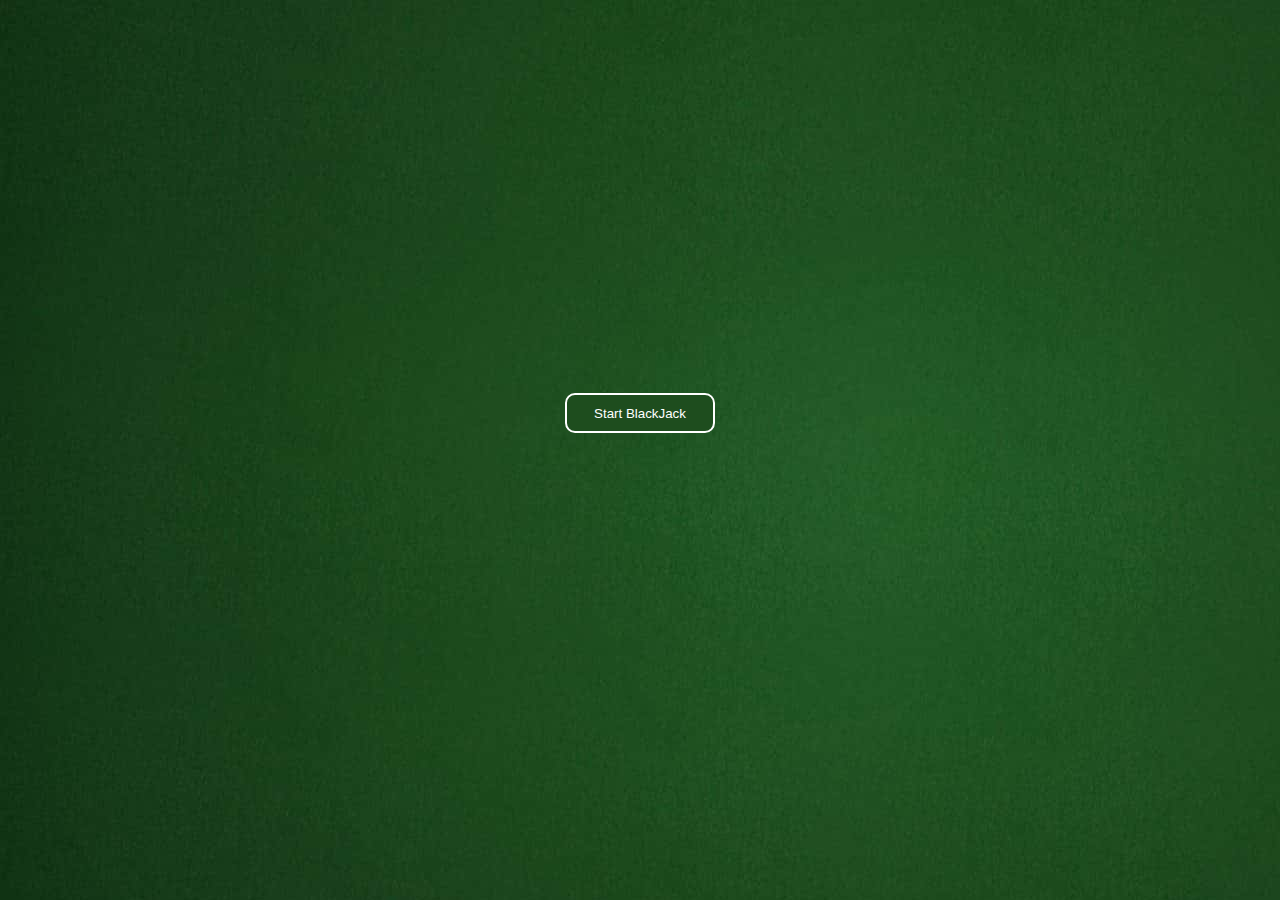
<file: BlackJack/index.html>
<!DOCTYPE html>
<html lang="en">
<head>
    <meta charset="UTF-8">
    <meta http-equiv="X-UA-Compatible" content="IE=edge">
    <meta name="viewport" content="width=device-width, initial-scale=1.0">
    <title>BlackJack</title>
    <link rel="stylesheet" href="index.css">
</head>
<body>
    <div class="startContainer">
        <button class="start">Start BlackJack</button>
    </div>
    <div class="container" style="display: none;">
        <div class="dealer">
            <h1 class="dealerSum"></h1>
        </div>
        <div class="player">
            <!--<div class="card test"></div>-->
            <h1 class="playerSum"></h1>
        </div>
        <div class="buttonContainer">
            <div class="money"><h1 class="moneyText">1000</h1></div>
            <div class="deal"><button>DEAL</button></div>
            <div class="hit"><button>HIT</button></div>
            <div class="stand"><button>STAND</button></div>
          </div>
          <div class="inputContainer">
              <div class="chip white">1</div>
              <div class="chip red">5</div>
              <div class="chip blue">10</div>
              <div class="chip green">25</div>
              <div class="chip orange">50</div>
              <div class="chip black">100</div>
              <div class="reset"><button class="resetButton">RESET</button></div>
          </div>
          <div class="circle"><h1 class="circleText">0</h1></div>
        <script src="app.js"></script>
    </div>
</body>
</html>
</file>
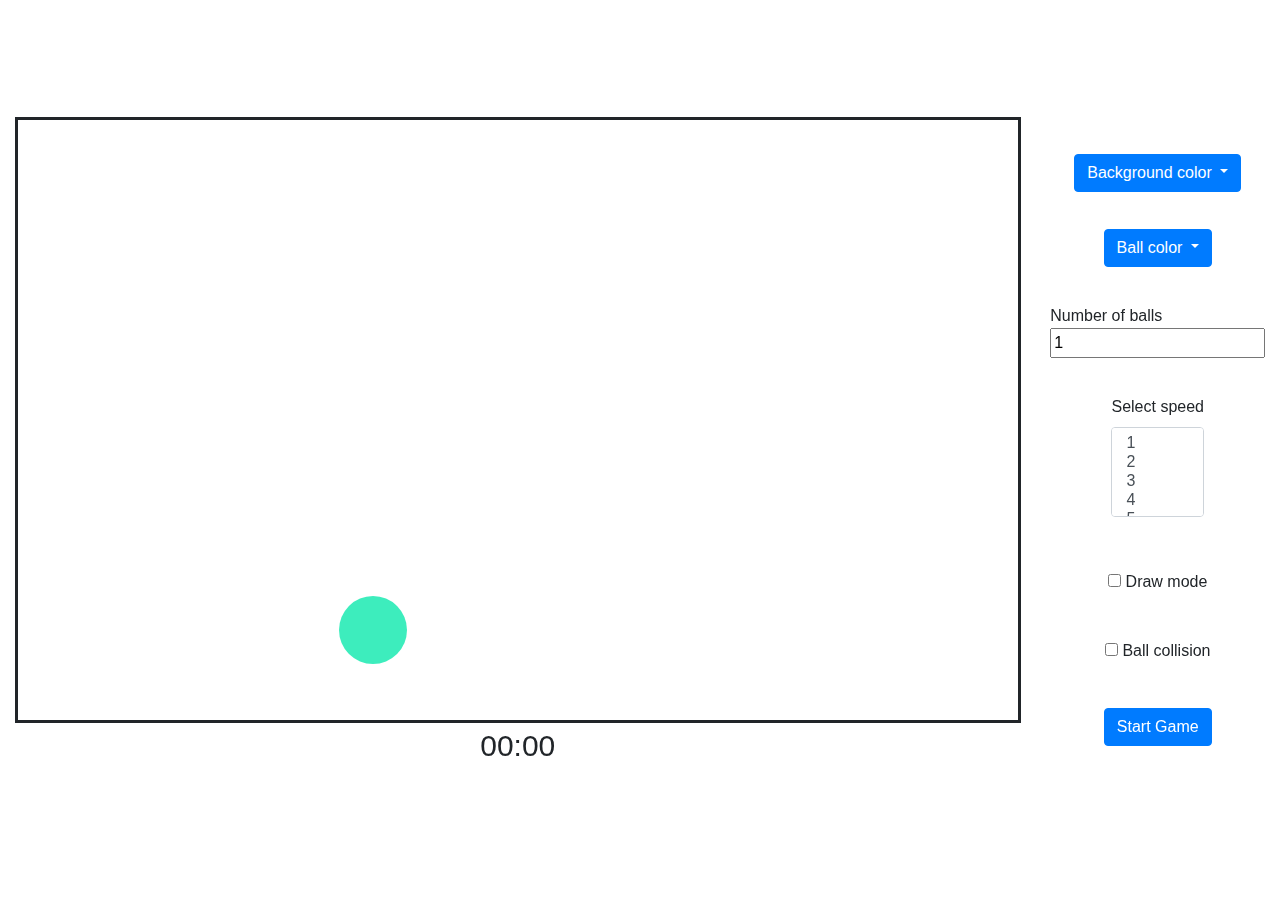
<file: Bouncing_balls/index.html>
<!DOCTYPE html>
<html lang="en">
<head>
    <meta charset="UTF-8">
    <meta http-equiv="X-UA-Compatible" content="IE=edge">
    <meta name="viewport" content="width=device-width, initial-scale=1.0">
    <title>Document</title>
    <link rel="stylesheet" href="style.css">
    <link rel="stylesheet" href="https://cdn.jsdelivr.net/npm/bootstrap@4.3.1/dist/css/bootstrap.min.css" integrity="sha384-ggOyR0iXCbMQv3Xipma34MD+dH/1fQ784/j6cY/iJTQUOhcWr7x9JvoRxT2MZw1T" crossorigin="anonymous">
</head>
<body>
    <div class="canvasContainer">
    <canvas id="canvas"></canvas>
    <p class="timer">00:00</p>
</div>
    <div class="panel panel-default">
       
            
            <div class="dropdown">
                <button class="btn btn-primary dropdown-toggle" type="button" data-toggle="dropdown">Background color
                <span class="caret"></span></button>
                <ul class="dropdown-menu backgroundColors">
                  <button class="dropdown-item" type="button">orange</button>
                  <button class="dropdown-item" type="button">red</button>
                  <button class="dropdown-item" type="button">yellow</button>
                  <button class="dropdown-item" type="button">blue</button>
                  <button class="dropdown-item" type="button">green</button>
                  <button class="dropdown-item" type="button">black</button>
                  <button class="dropdown-item" type="button">white</button>
                </ul>
              </div>
              <div class="dropdown">
                <button class="btn btn-primary dropdown-toggle" type="button" data-toggle="dropdown">Ball color
                <span class="caret"></span></button>
                <ul class="dropdown-menu ballColor">
                  <button class="dropdown-item" type="button">random</button>
                  <button class="dropdown-item" type="button">red</button>
                  <button class="dropdown-item" type="button">yellow</button>
                  <button class="dropdown-item" type="button">blue</button>
                  <button class="dropdown-item" type="button">green</button>
                  <button class="dropdown-item" type="button">black</button>
                  <button class="dropdown-item" type="button">white</button>
                  <button class="dropdown-item" type="button">orange</button>
                  <button class="dropdown-item" type="button">pink</button>
                </ul>
              </div>

              <div>         
                <p style="margin-bottom: 0;">Number of balls</p>              
                <input type="number" id="numberOfBalls" min="0" data-bind="value:replyNumber" value="1"/>
            </div>



          <div class="form-group">
            <label for="exampleFormControlSelect2">Select speed</label>
            <select multiple class="form-control" id="speedDropdown">
              <option>1</option>
              <option>2</option>
              <option>3</option>
              <option>4</option>
              <option>5</option>
            </select>
          </div>


          <div class="checkbox">
            <label>
              <input id="drawMode" type="checkbox" data-toggle="toggle">
              Draw mode
            </label>
          </div>

          <div class="checkbox">
            <label>
              <input id="ballsCollision" type="checkbox" data-toggle="toggle">
              Ball collision
            </label>
          </div>
      

          <button id="startGameButton" type="button" class="btn btn-primary">Start Game</button>

          

      </div>
      

     
        
       
    
    <script src="app.js"></script>
    <script src="https://code.jquery.com/jquery-3.2.1.slim.min.js" integrity="sha384-KJ3o2DKtIkvYIK3UENzmM7KCkRr/rE9/Qpg6aAZGJwFDMVNA/GpGFF93hXpG5KkN" crossorigin="anonymous"></script>
<script src="https://cdn.jsdelivr.net/npm/popper.js@1.12.9/dist/umd/popper.min.js" integrity="sha384-ApNbgh9B+Y1QKtv3Rn7W3mgPxhU9K/ScQsAP7hUibX39j7fakFPskvXusvfa0b4Q" crossorigin="anonymous"></script>
<script src="https://cdn.jsdelivr.net/npm/bootstrap@4.0.0/dist/js/bootstrap.min.js" integrity="sha384-JZR6Spejh4U02d8jOt6vLEHfe/JQGiRRSQQxSfFWpi1MquVdAyjUar5+76PVCmYl" crossorigin="anonymous"></script>
</body>
</html>
</file>
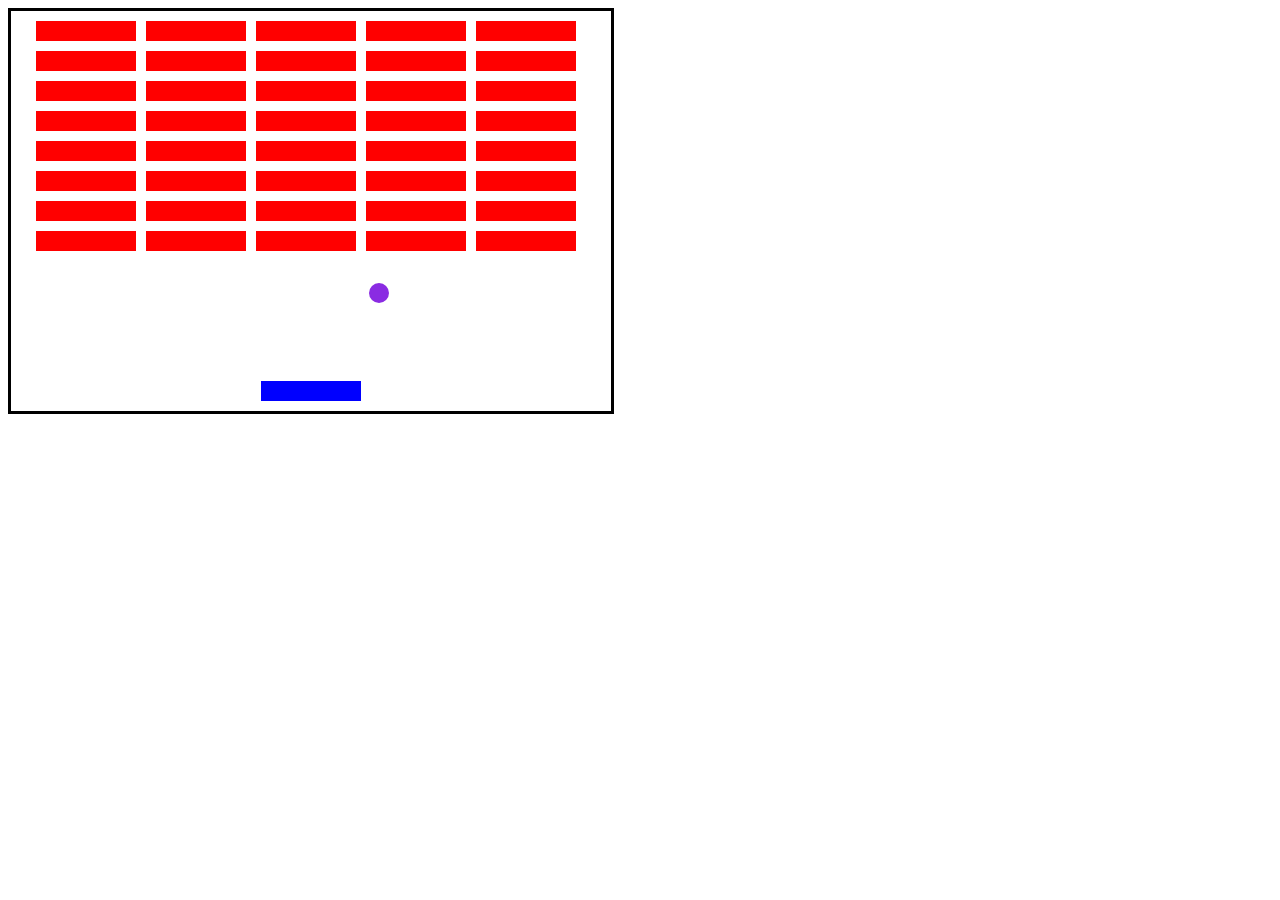
<file: break_out/index.html>
<!DOCTYPE html>
<html lang="en">
<head>
    <meta charset="UTF-8">
    <meta http-equiv="X-UA-Compatible" content="IE=edge">
    <meta name="viewport" content="width=device-width, initial-scale=1.0">
    <title>SpAcE iNvAdErS</title>
    <link rel="stylesheet" href="index.css">
</head>
<body>
    <div class="container">
        <div class="user"></div>
        <div class="ball"></div>
    </div>

    <script src="index.js"></script>
</body>
</html>
</file>
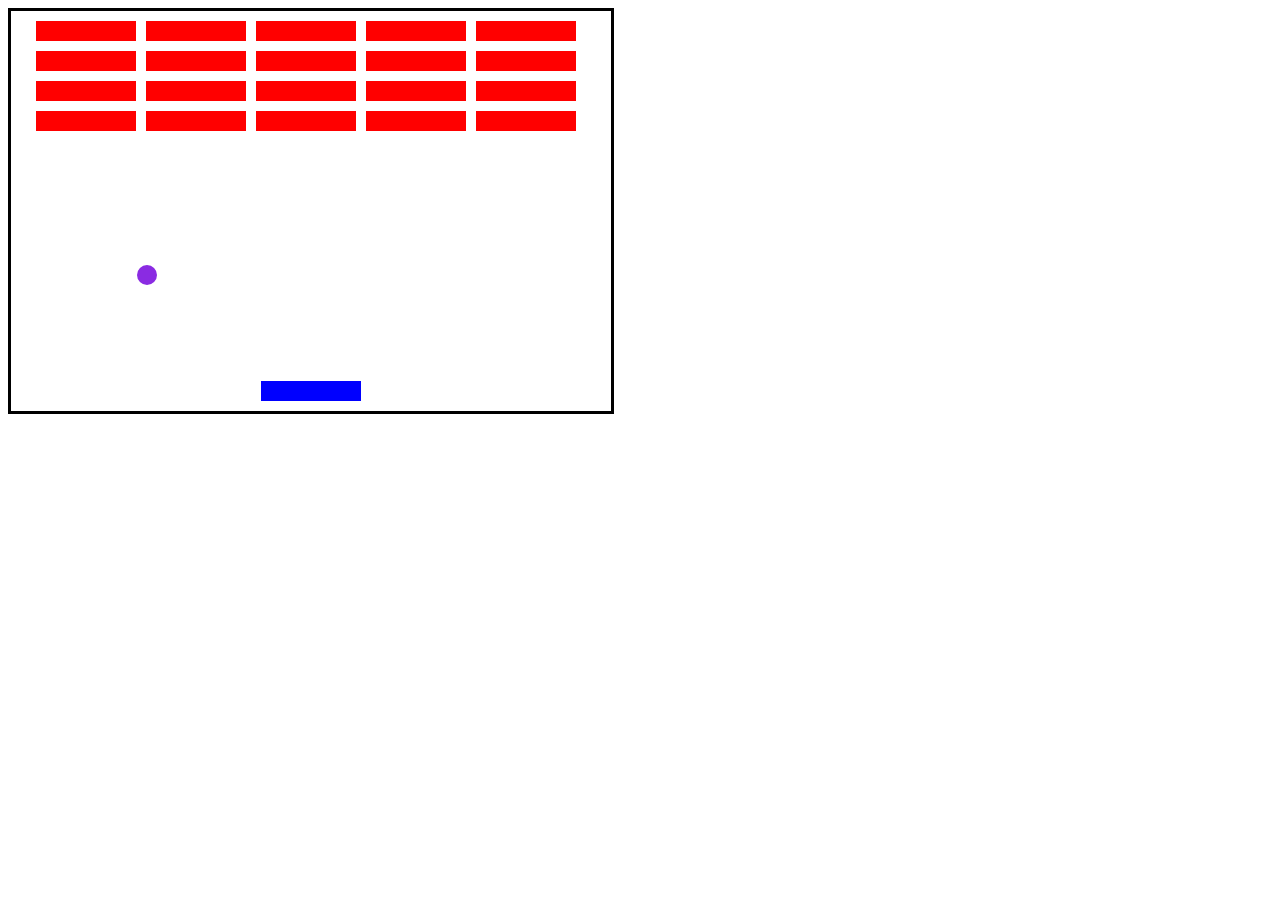
<file: break_out_v2/index.html>
<!DOCTYPE html>
<html lang="en">
<head>
    <meta charset="UTF-8">
    <meta http-equiv="X-UA-Compatible" content="IE=edge">
    <meta name="viewport" content="width=device-width, initial-scale=1.0">
    <title>Breakout</title>
    <link rel="stylesheet" href="index.css">
</head>
<body>
    <div class="container">
        <div class="user"></div>
    </div>

    <script src="index.js"></script>
</body>
</html>
</file>
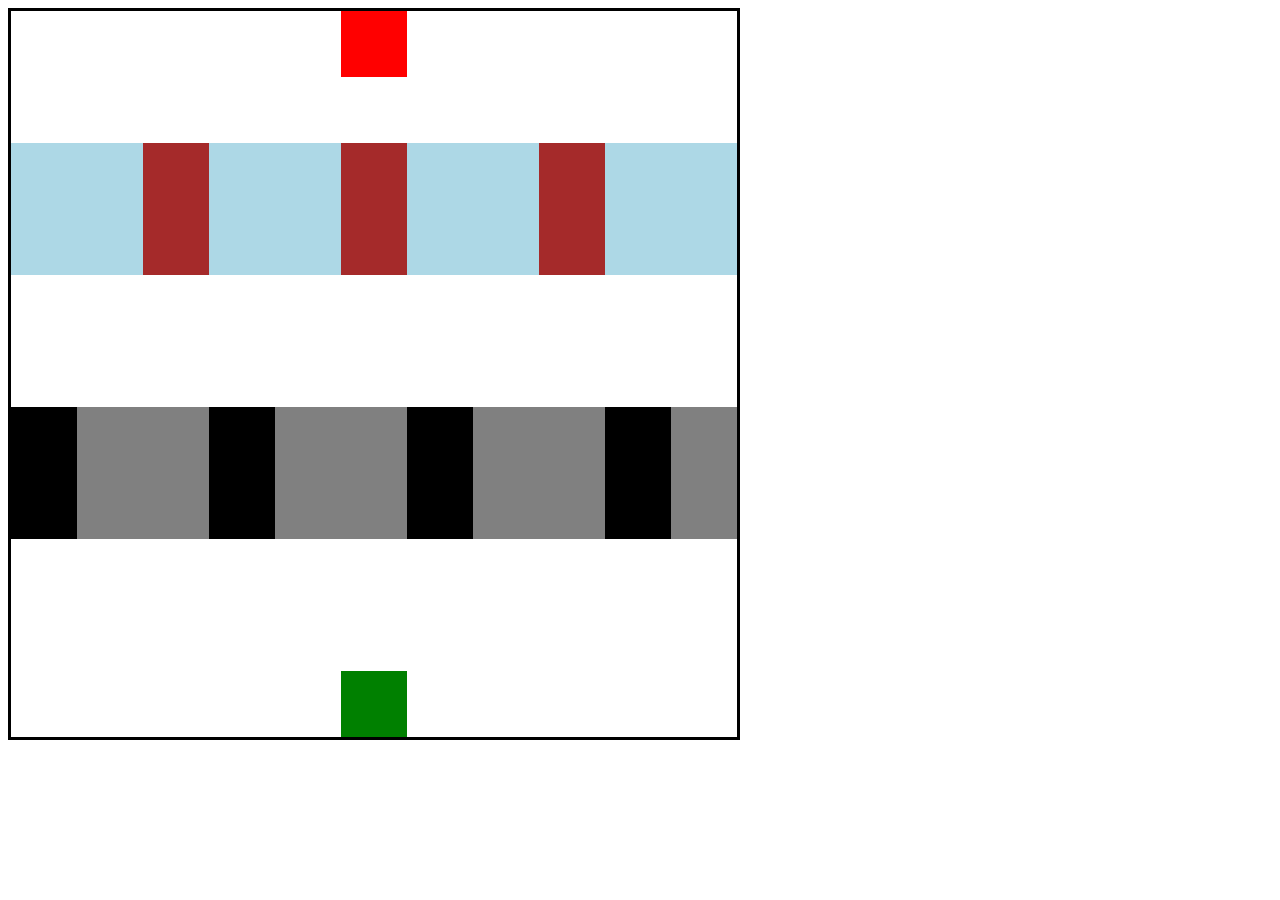
<file: Frogger/index.html>
<!DOCTYPE html>
<html lang="en">
<head>
    <meta charset="UTF-8">
    <meta http-equiv="X-UA-Compatible" content="IE=edge">
    <meta name="viewport" content="width=device-width, initial-scale=1.0">
    <title>Frogger</title>
    <link rel="stylesheet" href="style.css">
</head>
<body>
    <div class="container">
        
    </div>
    
    <script src="app.js"></script>
</body>
</html>
</file>
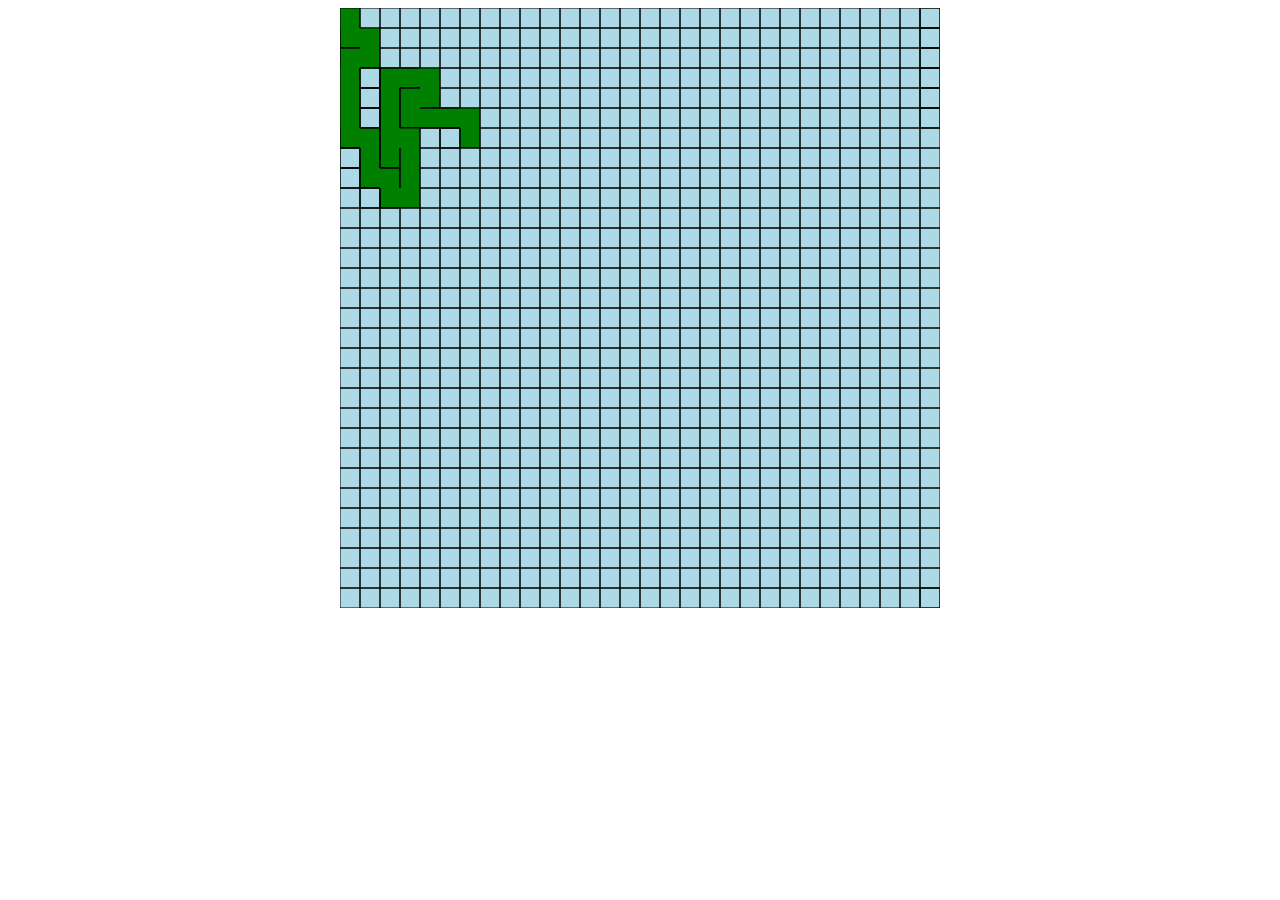
<file: Maze/Index.html>
<!DOCTYPE html>
<html lang="en">
<head>
    <meta charset="UTF-8">
    <meta http-equiv="X-UA-Compatible" content="IE=edge">
    <meta name="viewport" content="width=device-width, initial-scale=1.0">
    <title>Maze</title>
    <link rel="stylesheet" href="style.css">
</head>
<body>
    <canvas id="canvas"></canvas>
    <script src="app.js"></script>
</body>
</html>
</file>
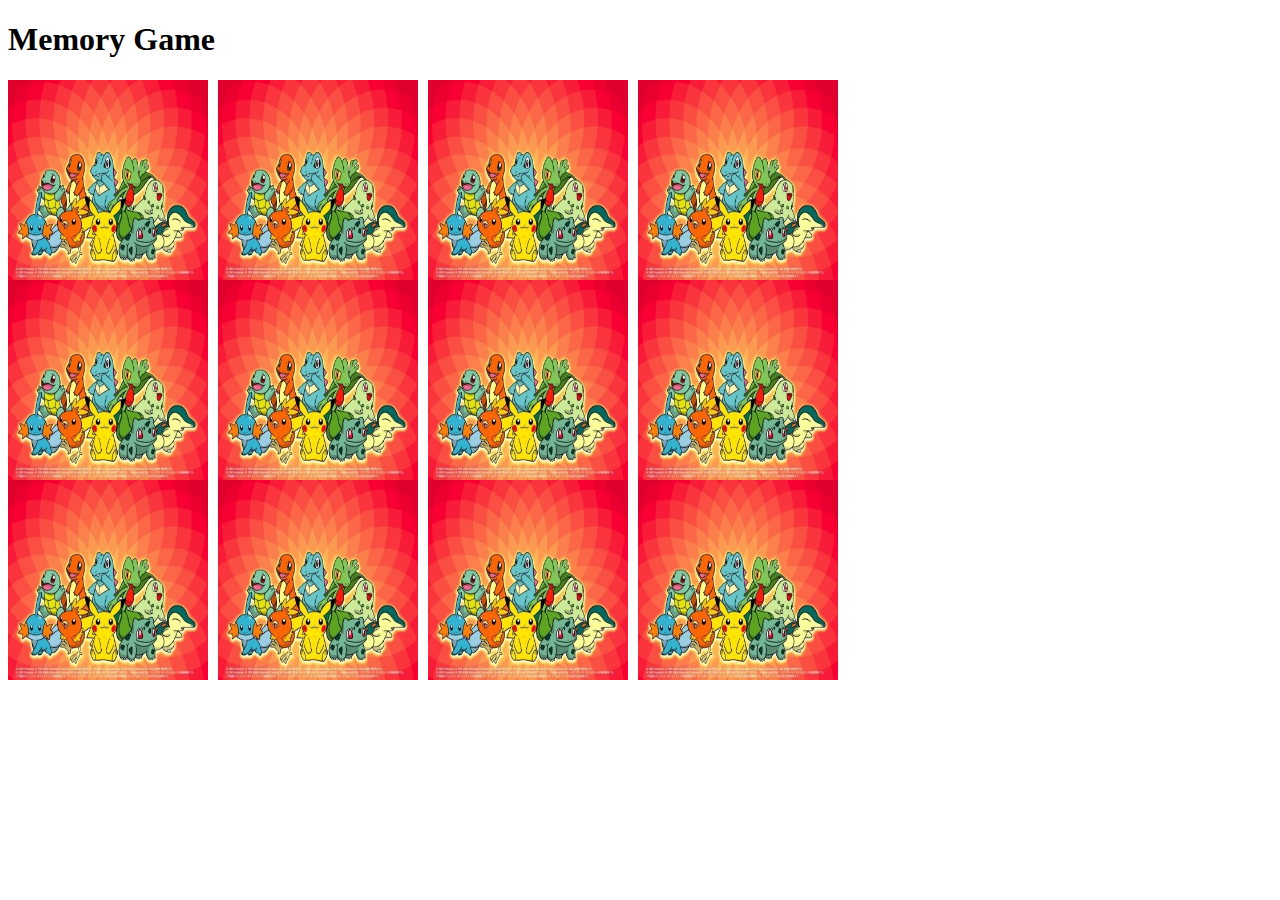
<file: Memory_game/index.html>
<!DOCTYPE html>
<html lang="en">
<head>
    <meta charset="UTF-8">
    <meta http-equiv="X-UA-Compatible" content="IE=edge">
    <meta name="viewport" content="width=device-width, initial-scale=1.0">
    <title>Document</title>
    <link rel="stylesheet" href="index.css">
</head>
<body>
    <h1>Memory Game</h1>
    <div class="grid" id="grid"></div>
    <script src="index.js"></script>
</body>
</html>
</file>
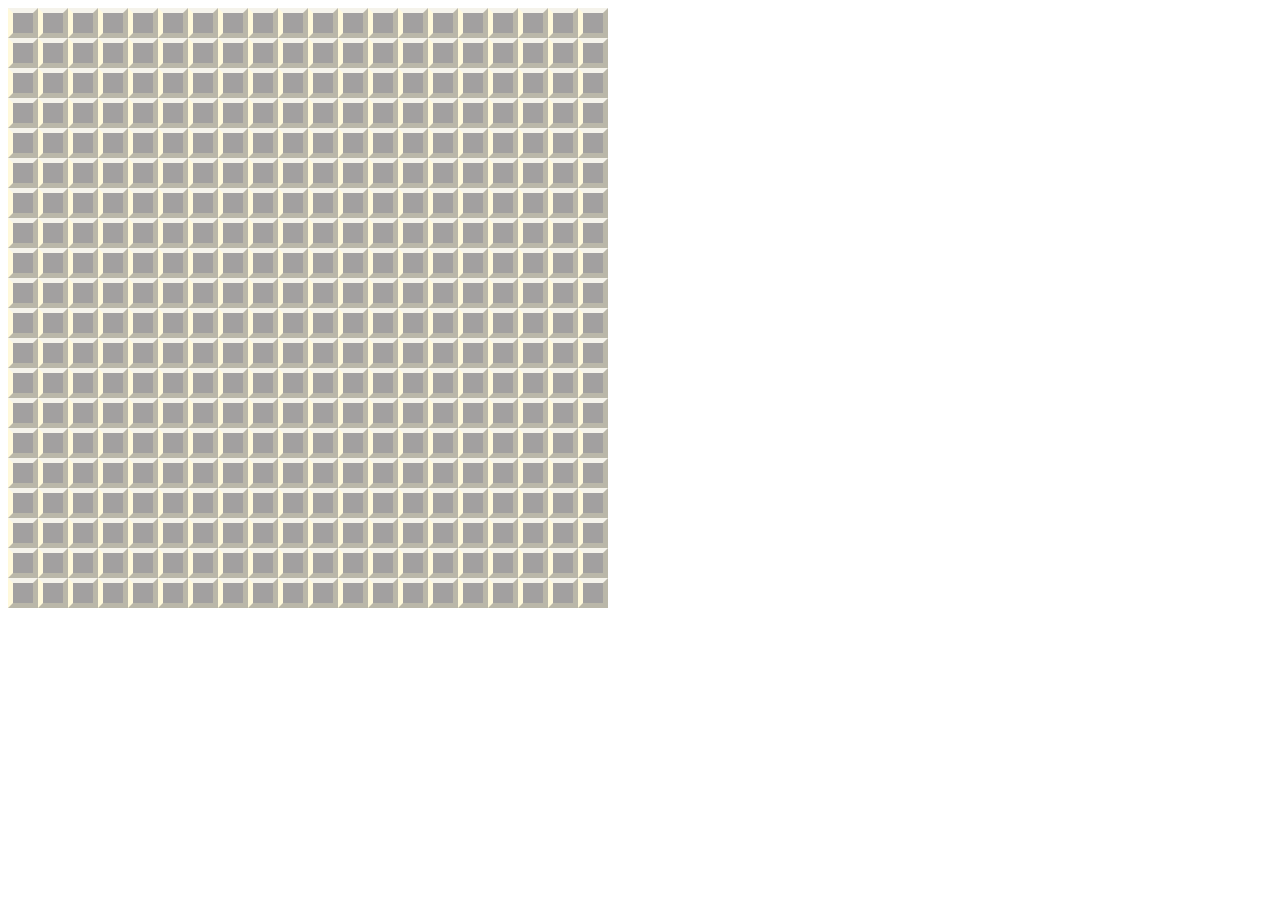
<file: minesweeper/index.html>
<!DOCTYPE html>
<html lang="en">
<head>
    <meta charset="UTF-8">
    <meta http-equiv="X-UA-Compatible" content="IE=edge">
    <meta name="viewport" content="width=device-width, initial-scale=1.0">
    <link rel="stylesheet" href="style.css">
    <title>Minesweeper</title>
</head>
<body>
    <div id="grid"></div>
    <script src="app.js"></script>
</body>
</html>
</file>
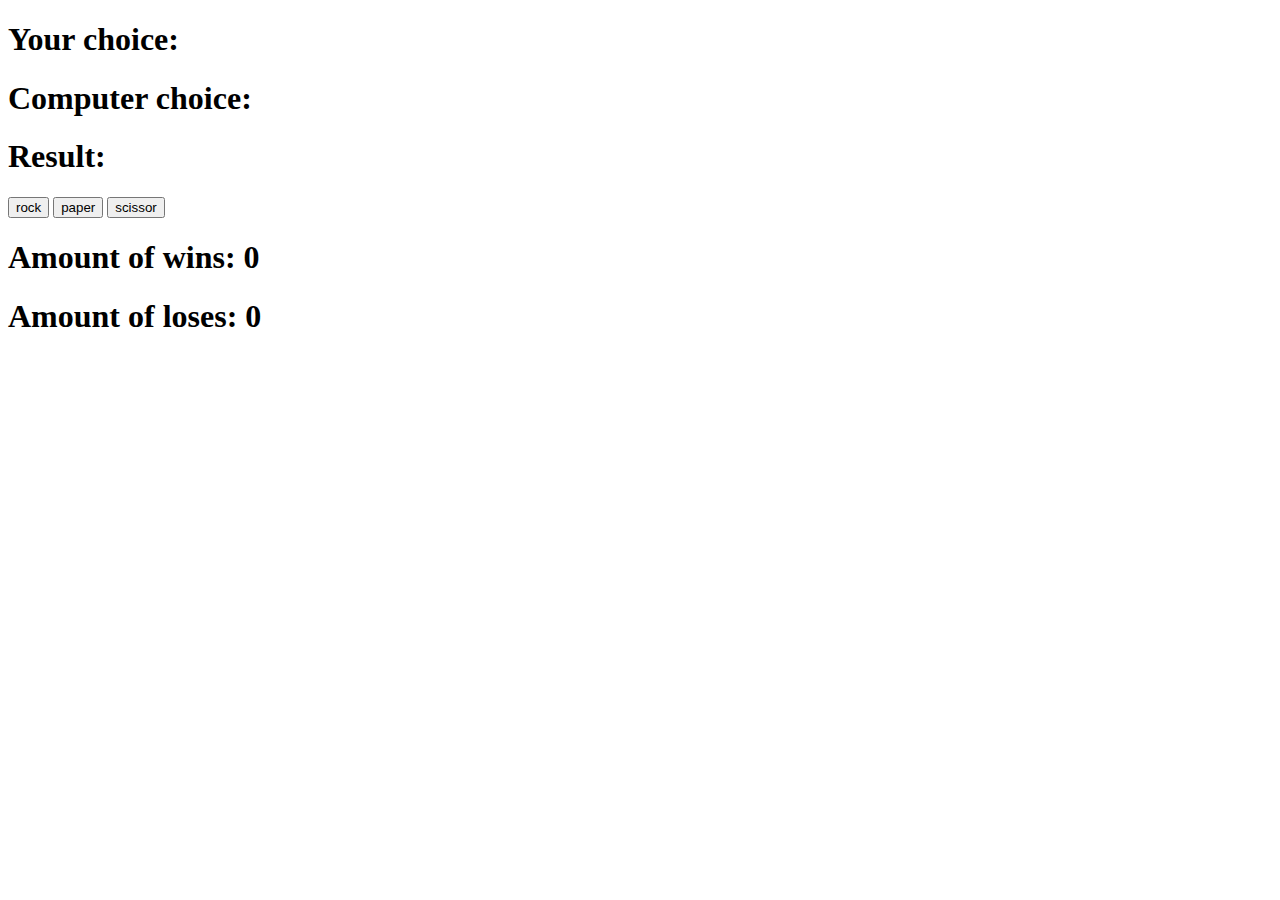
<file: Rock _paper_scissor/index.html>
<!DOCTYPE html>
<html lang="en">
<head>
    <meta charset="UTF-8">
    <meta http-equiv="X-UA-Compatible" content="IE=edge">
    <meta name="viewport" content="width=device-width, initial-scale=1.0">
    <title>Document</title>
    
</head>
<body>
    <h1>Your choice: <span class="your-choice" id="your-choice"></span></h1>
    <h1>Computer choice: <span class="computer-choice" id="computer-choice"></span></h1>
    <h1>Result: <span class="result" id="result"></span></h1>



    <button id="rock">rock</button>
    <button id="paper">paper</button>
    <button id="scissors">scissor</button>

    <h1>Amount of wins: <span id="wins">0</span></h1>
    <h1>Amount of loses: <span id="loses">0</span></h1>

    <script src="index.js"></script>
</body>
</html>
</file>
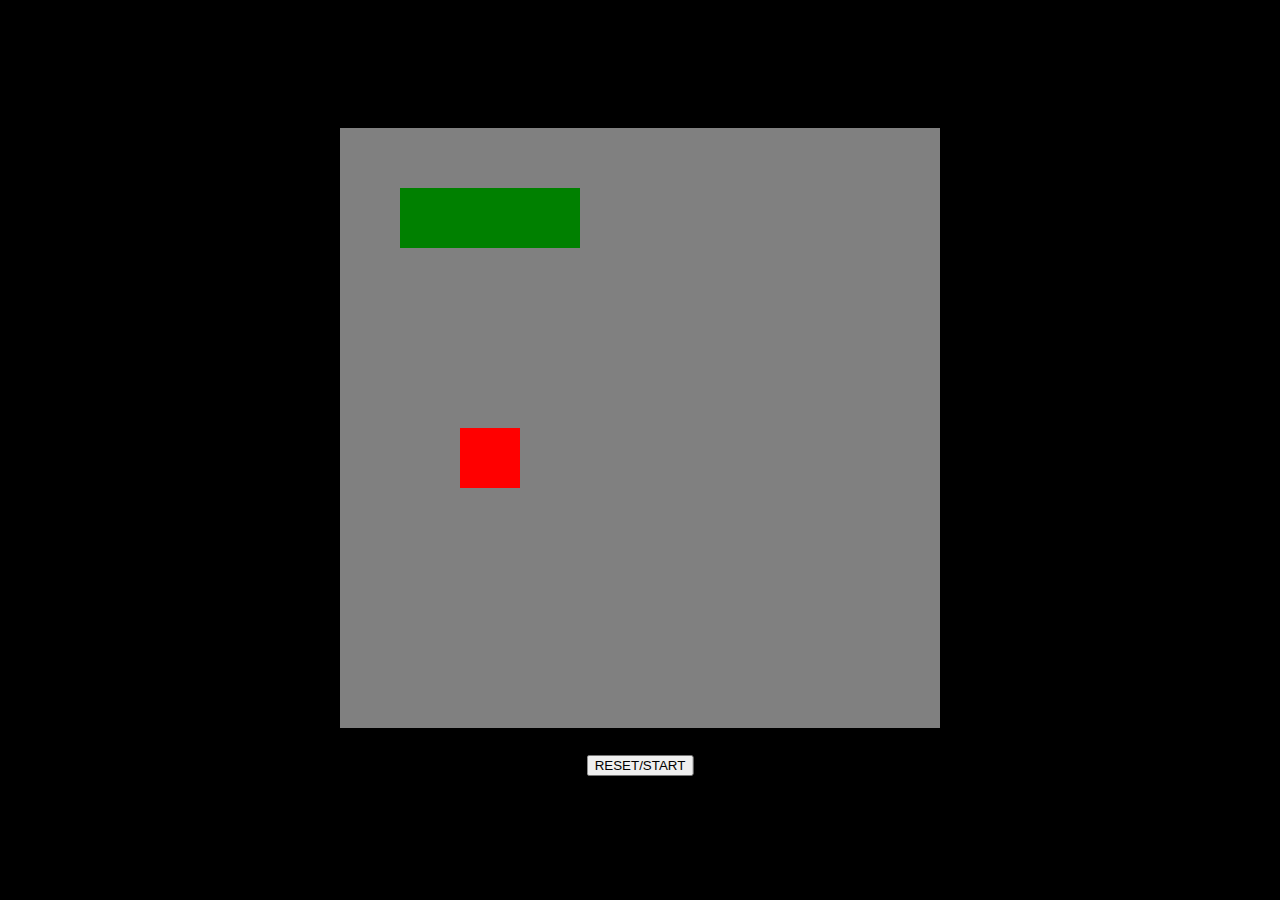
<file: snake/index.html>
<!DOCTYPE html>
<html lang="en">
<head>
    <meta charset="UTF-8">
    <meta http-equiv="X-UA-Compatible" content="IE=edge">
    <meta name="viewport" content="width=device-width, initial-scale=1.0">
    <link rel="stylesheet" href="style.css">
    <title>Snake</title>
</head>
<body>

    <div id="gameCanvas"></div>
    <button class="reset">RESET/START</button>
    <script src="app.js"></script>
</body>
</html>
</file>
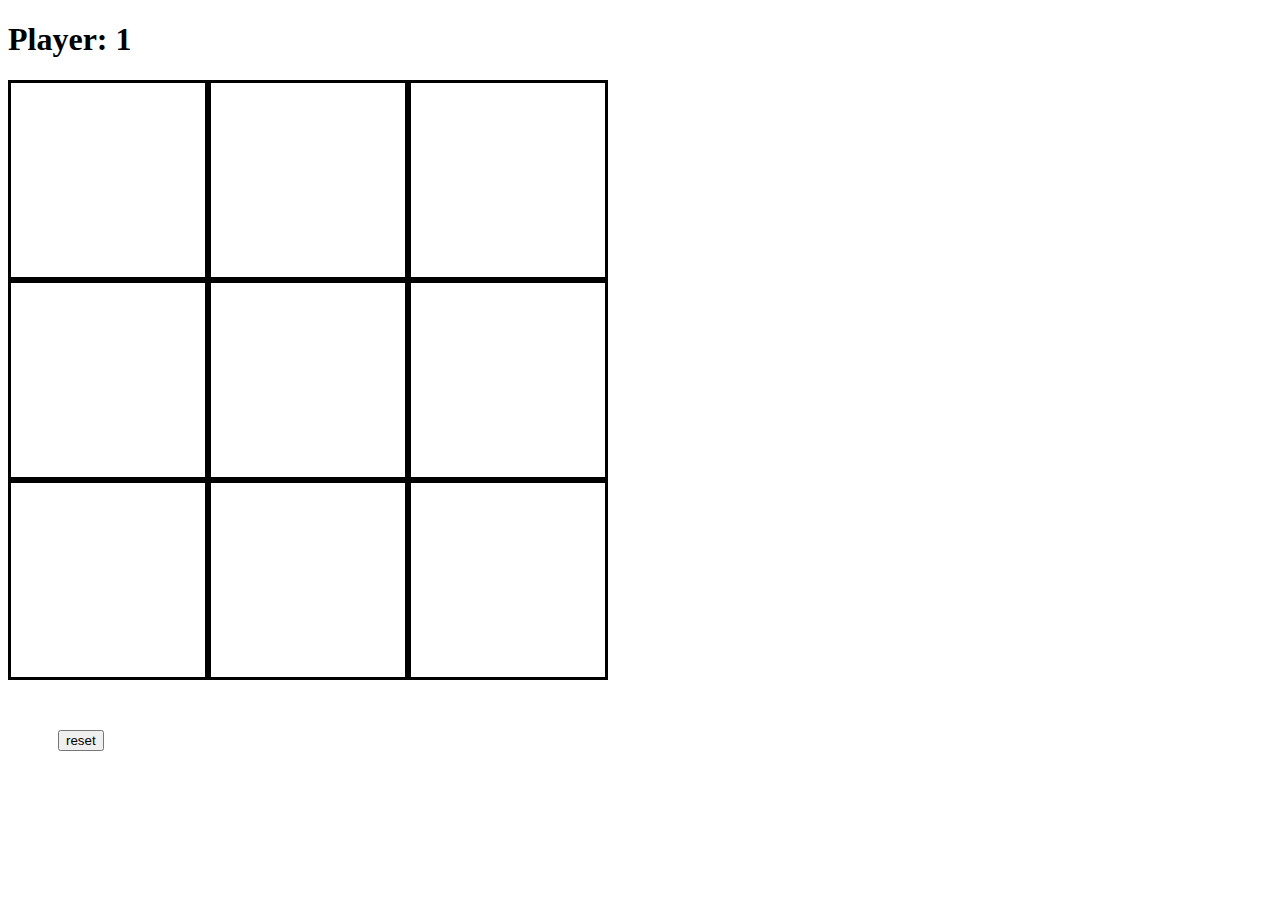
<file: tic-tac-toe/index.html>
<!DOCTYPE html>
<html lang="en">
<head>
    <meta charset="UTF-8">
    <meta http-equiv="X-UA-Compatible" content="IE=edge">
    <meta name="viewport" content="width=device-width, initial-scale=1.0">
    <title>Document</title>
    <link rel="stylesheet" href="index.css">
</head>
<body>

    <h1>Player: <span class="player">1</span></h1>

    <div class="container">
        <div class="square" id="0"></div>
        <div class="square" id="1"></div>
        <div class="square" id="2"></div>
        <div class="square" id="3"></div>
        <div class="square" id="4"></div>
        <div class="square" id="5"></div>
        <div class="square" id="6"></div>
        <div class="square" id="7"></div>
        <div class="square" id="8"></div>
    </div>


    <button>reset</button>

    <script src="app.js"></script>
</body>
</html>
</file>
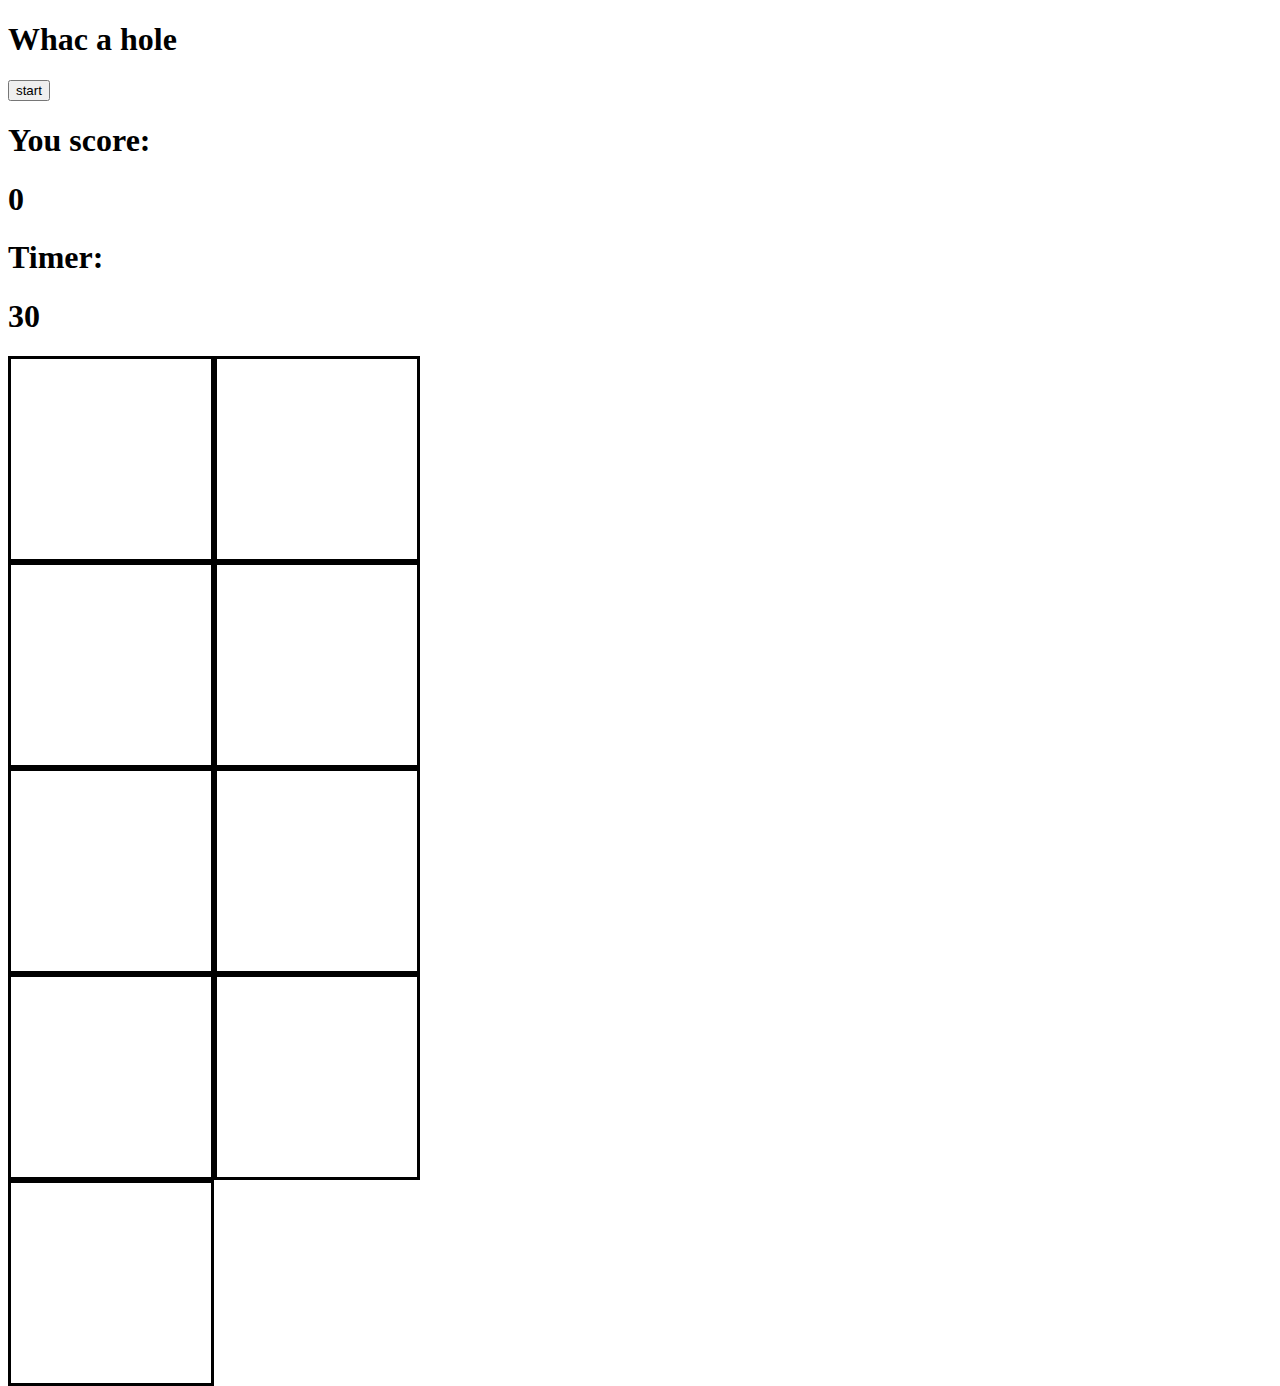
<file: Whac-a-mole/index.html>
<!DOCTYPE html>
<html lang="en">
<head>
    <meta charset="UTF-8">
    <meta http-equiv="X-UA-Compatible" content="IE=edge">
    <meta name="viewport" content="width=device-width, initial-scale=1.0">
    <title>Document</title>
    <link rel="stylesheet" href="index.css">
</head>
<body>
    <h1>Whac a hole</h1>
    <button id="start">start</button>
    <h1>You score: </h1>
    <h1 id="score">0</h1>
    <h1>Timer:</h1>
    <h1 id="timer">30</h1>
    <div id="grid" class="grid">
        <div id="0" class="square"></div>
        <div id="1" class="square"></div>
        <div id="2" class="square"></div>
        <div id="3" class="square"></div>
        <div id="4" class="square"></div>
        <div id="5" class="square"></div>
        <div id="6" class="square"></div>
        <div id="7" class="square"></div>
        <div id="8" class="square"></div>
        
    </div>

    <script src="index.js"></script>
</body>
</html>
</file>
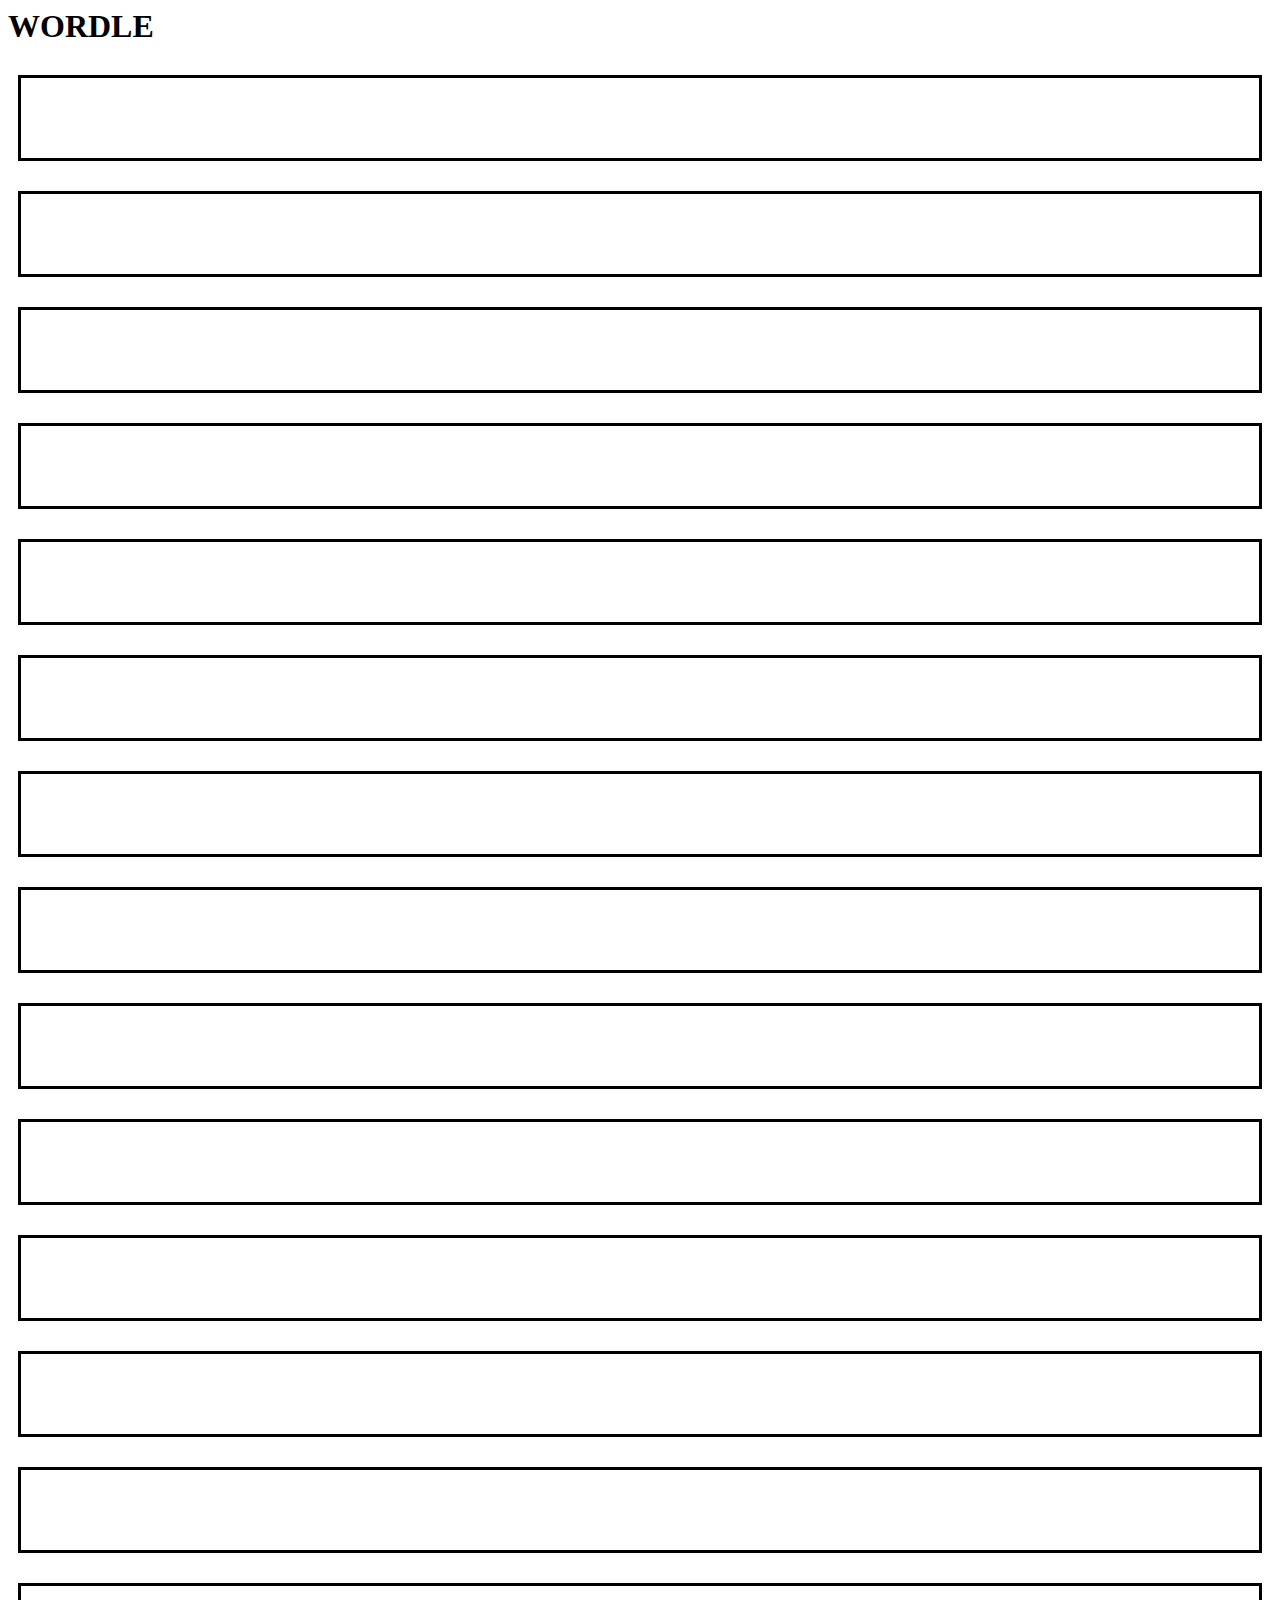
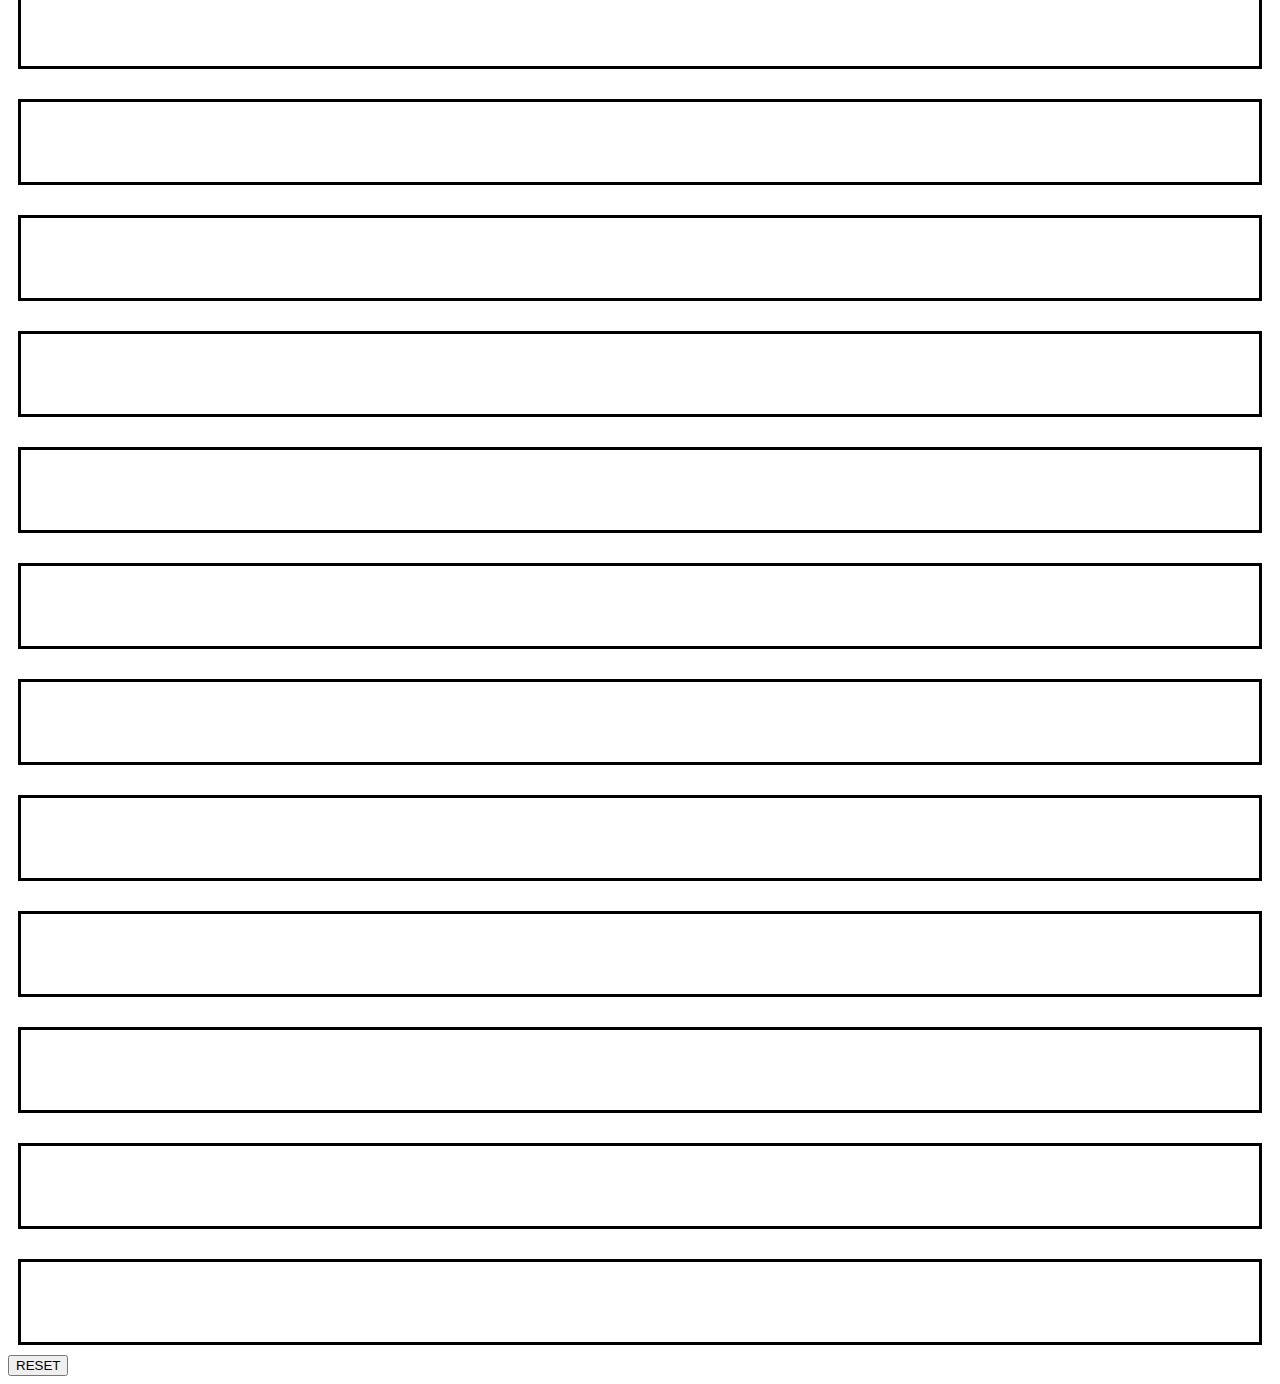
<file: wordle/index.html>
<!DOCTYPE html>
<html lang="en">
<head>
    <meta charset="UTF-8">
    <meta http-equiv="X-UA-Compatible" content="IE=edge">
    <meta name="viewport" content="width=device-width, initial-scale=1.0">
    <title>wordle</title>
    <link rel="stylesheet" href="style.css">
    <!-- CSS only -->
<link href="https://cdn.jsdelivr.net/npm/bootstrap@5.2.1/dist/css/bootstrap.min.css" rel="stylesheet" integrity="sha384-iYQeCzEYFbKjA/T2uDLTpkwGzCiq6soy8tYaI1GyVh/UjpbCx/TYkiZhlZB6+fzT" crossorigin="anonymous">
</head>
<body>
    <div class="container">
        <div class="row">
            <div class="col m-auto text-center mt-1">
            <h1>WORDLE</h1>
        </div>
    </div>
        <div class="row">
                <div class="gameContainer col-5">    
                    <div class="row">
                        <div class="col box col1"></div>
                        <div class="col box col1"></div>
                        <div class="col box col1"></div>
                        <div class="col box col1"></div>
                        <div class="col box col1"></div>
                    </div>            
                    <div class="row">
                        <div class="col box col2"></div>
                        <div class="col box col2"></div>
                        <div class="col box col2"></div>
                        <div class="col box col2"></div>
                        <div class="col box col2"></div>
                    </div>            
                    <div class="row">
                        <div class="col box col3"></div>
                        <div class="col box col3"></div>
                        <div class="col box col3"></div>
                        <div class="col box col3"></div>
                        <div class="col box col3"></div>
                    </div>            
                    <div class="row">
                        <div class="col box col4"></div>
                        <div class="col box col4"></div>
                        <div class="col box col4"></div>
                        <div class="col box col4"></div>
                        <div class="col box col4"></div>
                    </div>            
                    <div class="row">
                        <div class="col box col5"></div>
                        <div class="col box col5"></div>
                        <div class="col box col5"></div>
                        <div class="col box col5"></div>
                        <div class="col box col5"></div>
                    </div>            
            </div>
        </div>
        <div class="row mt-5">
            <div class="col align-self-center">
        <button id="reset" class="btn btn-danger reset">RESET</button>
        </div>
    </div>
    </div>

    
    <script src="app.js"></script>
</body>
</html>
</file>
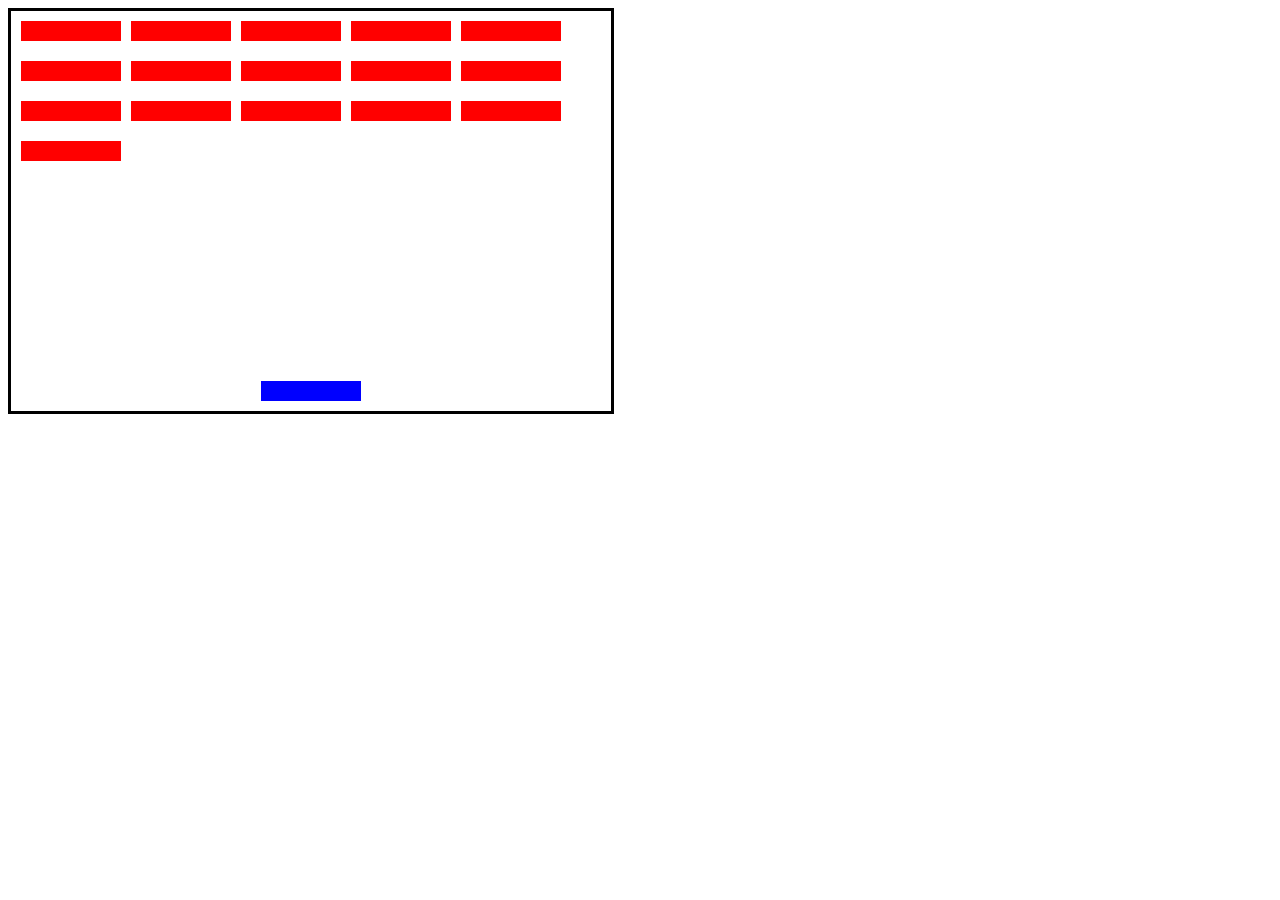
<file: Memory_game/Pictures/SpAcE iNvAdErS.html>
<!DOCTYPE html>
<!-- saved from url=(0047)http://127.0.0.1:5500/Space_invaders/index.html -->
<html lang="en"><head><meta http-equiv="Content-Type" content="text/html; charset=UTF-8">
    
    <meta http-equiv="X-UA-Compatible" content="IE=edge">
    <meta name="viewport" content="width=device-width, initial-scale=1.0">
    <title>SpAcE iNvAdErS</title>
    <link rel="stylesheet" href="./SpAcE iNvAdErS_files/index.css">
</head>
<body>
    <div class="container">
        <div class="user" style="left: 2px;"></div>
    <div class="block" style="left: 10px; bottom: 370px;"></div><div class="block" style="left: 120px; bottom: 370px;"></div><div class="block" style="left: 230px; bottom: 370px;"></div><div class="block" style="left: 340px; bottom: 370px;"></div><div class="block" style="left: 450px; bottom: 370px;"></div><div class="block" style="left: 10px; bottom: 330px;"></div><div class="block" style="left: 10px; bottom: 330px;"></div><div class="block" style="left: 120px; bottom: 330px;"></div><div class="block" style="left: 230px; bottom: 330px;"></div><div class="block" style="left: 340px; bottom: 330px;"></div><div class="block" style="left: 450px; bottom: 330px;"></div><div class="block" style="left: 10px; bottom: 290px;"></div><div class="block" style="left: 10px; bottom: 290px;"></div><div class="block" style="left: 120px; bottom: 290px;"></div><div class="block" style="left: 230px; bottom: 290px;"></div><div class="block" style="left: 340px; bottom: 290px;"></div><div class="block" style="left: 450px; bottom: 290px;"></div><div class="block" style="left: 10px; bottom: 250px;"></div></div>

    <script src="./SpAcE iNvAdErS_files/index.js"></script>
<!-- Code injected by live-server -->
<script type="text/javascript">
	// <![CDATA[  <-- For SVG support
	if ('WebSocket' in window) {
		(function () {
			function refreshCSS() {
				var sheets = [].slice.call(document.getElementsByTagName("link"));
				var head = document.getElementsByTagName("head")[0];
				for (var i = 0; i < sheets.length; ++i) {
					var elem = sheets[i];
					var parent = elem.parentElement || head;
					parent.removeChild(elem);
					var rel = elem.rel;
					if (elem.href && typeof rel != "string" || rel.length == 0 || rel.toLowerCase() == "stylesheet") {
						var url = elem.href.replace(/(&|\?)_cacheOverride=\d+/, '');
						elem.href = url + (url.indexOf('?') >= 0 ? '&' : '?') + '_cacheOverride=' + (new Date().valueOf());
					}
					parent.appendChild(elem);
				}
			}
			var protocol = window.location.protocol === 'http:' ? 'ws://' : 'wss://';
			var address = protocol + window.location.host + window.location.pathname + '/ws';
			var socket = new WebSocket(address);
			socket.onmessage = function (msg) {
				if (msg.data == 'reload') window.location.reload();
				else if (msg.data == 'refreshcss') refreshCSS();
			};
			if (sessionStorage && !sessionStorage.getItem('IsThisFirstTime_Log_From_LiveServer')) {
				console.log('Live reload enabled.');
				sessionStorage.setItem('IsThisFirstTime_Log_From_LiveServer', true);
			}
		})();
	}
	else {
		console.error('Upgrade your browser. This Browser is NOT supported WebSocket for Live-Reloading.');
	}
	// ]]>
</script>
</body></html>
</file>
<file: BlackJack/index.css>
body{
    background-image: url("/BlackJack/images/board/background.jpg");
    overflow: hidden;
}
.dealer{
    position: absolute;
    width: 500px;
    height: 300px;
    left: 50%;
    bottom: 40%;
    transform: translate(-50%,-50%);
}
.player{
    position: absolute;
    left: 50%;
    bottom: 0px;
    transform: translate(-50%,-50%);
    width: 500px;
    height: 300px;
}
.card{
    position: relative;
    width: 120px;
}

.player, .dealer{
    display: flex;
    justify-content: center;
    flex-wrap: nowrap;
    align-items: center;
    
}
.back{
    position: relative;
    width: 120px;  
    height: 174px;
    object-fit: none;
    border-radius: 5px;
    /*animation: moveCard 1.2s ease;*/
    
}
.start{
   border: none;
   font-size: 1.5;
   cursor: pointer;
   text-decoration: none;
    width: 150px;
    height: 40px;
   color: #fff;
   border-radius: 10px;
   background-color: #1e4d1e;
   border: 2px solid #fff;
 
   
   
   
}
.startContainer{
    display: flex;
    justify-content: center;
    align-items: center;
    height:90vh;
    overflow: hidden;
}
.buttonContainer { 
    bottom: 10px;
    left: 70%;
    position: absolute;
    display: grid;
    width: 300px;
    grid-template-columns: 1fr 1fr 1fr;
    grid-template-rows: 1fr 1fr;
    gap: 0px 0px;
    grid-auto-flow: row;
    grid-template-areas:
      "money money money"
      "deal hit stand";
      justify-content: center;
      align-items: center;
  }
  
  .money { grid-area: money; justify-self: center;}
  
  .deal { grid-area: deal; justify-self: center;}
  
  .hit { grid-area: hit; justify-self: center;}
  
  .stand { grid-area: stand; justify-self: center;}
  
  .buttonContainer button {
    padding: 15px 25px;
    color: #eee;
    border: 1px #1864ab solid;
    background-color: #282828;
  }
  .buttonContainer button:hover, .resetButton:hover {
    background-color: #2196F3;
    cursor: pointer;
  }

  .playerSum{
      position: absolute;
      bottom: 2%;
      color: #fff;
  }
  .dealerSum{
    position: absolute;
    bottom: 71%;
    color: #fff;
}


.money {
    display: flex;
    border-radius: 10px;
    width: 300px;
    background-color: #282828;
    box-shadow: 0 4px 10px rgb(0 0 0 / 30%);
    height: 40px;
    border-left: 2px solid #2196F3;
    line-height: 40px;
    padding: 10px;
    justify-content: center;
    align-items: center;
    color: #fff;
}
.money h1{
    font-size: 27px;
    color: #fff;
}





.inputContainer{
    width: 300px;
    height: 80px;
    bottom: 10px;
    left: 8%;
    position: absolute;
}



.inputContainer { 
    display: grid;
    grid-template-columns: 1fr 1fr 1fr 1fr 1fr 1fr;
    grid-template-rows: 1fr 1fr;
    gap: 0px 0px;
    grid-auto-flow: row;
    grid-template-areas:
      "white red blue green orange black"
      "reset reset reset reset reset reset";
      justify-content: center;
      align-items: center;
  }
  
  .white { grid-area: white; background-color: grey; }
  
  .red { grid-area: red; background-color: red;}
  
  .blue { grid-area: blue; background-color: blue;}
  
  .green { grid-area: green; background-color: green;}
  
  .orange { grid-area: orange; background-color: orange;}
  
  .black { grid-area: black; background-color: black}
  
  .reset {
       grid-area: reset; 
       display: flex;
       justify-content: center;
       align-items: center;
    }
  
  .resetButton{
    width: 150px;
    height: 27px;
    color: #eee;
    border: 1px #1864ab solid;
    background-color: #282828;
    border-radius: 10px;
    text-align: center;
  }



  .chip {
    cursor: pointer;
    height: 25px;
    width: 25px;
    border-radius: 50%;
    border: 7px dashed white;
    transition: all 1s;
    display: inline-flex;
    align-items: center;
    justify-content: center;
    color: white;
    font-family: 'Lato', sans-serif;
    font-size: 26px;
    margin: 0px 8px;
    font-size: 10px;
  }
  
 
 
 
  .circle{
      display: flex;
      justify-content: center;
      align-items: center;
      position: absolute;
      border-radius: 100px;
      border-color: yellow;
      border-style: solid;
      width: 100px;
      height: 100px;
      left: 50%;
      bottom: 0%;
      transform: translate(-50%,-50%);
  }
  .circleText{
    color: #fff;
  }
 
 
 
 
 
 
 


  .rotate1{
    animation: rotate1 0.5s ease;
  }
  @keyframes rotate1{
    from{transform: rotateY(0deg)}
    to{transform: rotateY(90deg);}
}




@keyframes moveCard{
    from{left: 700px;}
    to{left: 0px;}
}
.move{
    animation: moveCard 0.8s ease;
}





.rotate2{
    animation: rotate2 0.5s ease;
  }
  @keyframes rotate2{
    from{transform: rotateY(90deg)}
    to{transform: rotateY(0deg);}
}
</file>
<file: Bouncing_balls/style.css>
body{
    
    display: flex;
    justify-content: space-around;
    align-items: center;
    margin: 50px;
    height: 100vh;
    width: 100%;
}


#canvas{
    
    border-style: solid;
}
.panel{
    display: flex;
    flex-direction: column;
    align-items: center;
    justify-content: space-around;
    height: 70vh;
}
.timer{
    font-size: 30px;
}
.canvasContainer{
    display: flex;
    flex-direction: column;
    justify-content: center;
    align-items: center;
}
</file>
<file: break_out/index.css>
.container{
    position: absolute;
    border-style: solid;
    width: 600px;
    height: 400px;
}
.block{
    position: absolute;
    background-color: red;
    height: 20px;
    width: 100px;
    left: 10px;
    bottom: 10px;
    
}
.user{
    position: absolute;
    background-color: blue;
    height: 20px;
    width: 100px;
    bottom: 10px;
}
.ball{
    position: absolute;
    background-color: blueviolet;
    width: 20px;
    height: 20px;
    border-radius: 100px;

}
</file>
<file: break_out_v2/index.css>
.container{
    position: absolute;
    border-style: solid;
    width: 600px;
    height: 400px;
}
.block{
    position: absolute;
    background-color: red;
    height: 20px;
    width: 100px;
    left: 10px;
    bottom: 10px;
    
}
.user{
    position: absolute;
    background-color: blue;
    height: 20px;
    width: 100px;
    bottom: 10px;
}
.ball{
    position: absolute;
    background-color: blueviolet;
    width: 20px;
    height: 20px;
    border-radius: 100px;

}
</file>
<file: Frogger/style.css>
.container{
    position: absolute;
    width: 726px;
    height: 726px;
    border-style: solid;
    border-color: black;
    display: flex;
    flex-wrap: wrap;
}
.block{
    width: 66px;
    height: 66px;
}
.start{
    background-color: blue;
}
.end{
    background-color: red;
}
.w1, .w2{
    background-color: lightblue;
}
.w3{
    background-color: brown;
}
.c3{
    background-color: black;
}
.c1, .c2{
    background-color: grey;
}
.frog{
    background-color: green;
}
</file>
<file: Maze/style.css>
body{
    display: flex;
    justify-content: center;
    align-items: center;
}
#canvas{
    
}
</file>
<file: Memory_game/index.css>
.grid{
    display: grid;
    grid-template-columns: 210px 210px 210px 210px;
}

img{
    width: 200px;
    height: 200px;
}
</file>
<file: minesweeper/style.css>
#grid{
    background-color:  rgb(202, 202, 202);
    width: 600px;
    height: 600px;
    display: flex;
    flex-wrap: wrap;
}
#grid div{
    width: 30px;
    height: 30px;
    display: flex;
    justify-content: center;
    align-items: center;
    

}
.notClicked{
    background-color: rgb(162, 160, 160);
    border: 5px solid;
    border-color: #f5f3eb #bab7a9 #bab7a9 #fff9db;
    box-sizing: border-box;
}
.notClicked:hover{
    background-color: rgb(217, 217, 217);
}

.bum{
    background-color: black;
}
.bomb{
   /* background-color: black;*/
}
</file>
<file: snake/style.css>
body{
   background-color: black;
   
   
   

   
}
#gameCanvas{
    position: relative;
    background-color: grey;
    width: 600px;
    height: 600px;
    left: 50%;
    bottom: 50%;
    transform: translate(-50%,20%);
    display: flex;
    flex-wrap: wrap;

}
.block{
    width: 60px;
    height: 60px;
}

.snake{
    background-color: green;
}
.apple{
    background-color: red;
}
.reset{
    position: relative;
    left: 50%;
    bottom: 50%;
    transform: translate(-50%,700%);
}
</file>
<file: tic-tac-toe/index.css>
.container{
    width: 600px;
    height: 600px;
    display: flex;
    flex-wrap: wrap;
}
.square{
    width: 194px;
    height: 194px;
    border-style: solid;
}
img{
    width: 194px;
}
button{
    margin: 50px;
}
</file>
<file: Whac-a-mole/index.css>
.grid{
    display: flex;
    flex-wrap: wrap;
    width: 610px;
    height: 610px;

    }
.grid div{
    border-style: solid;
    width: 200px;
    height: 200px;
    
}
.mole{
    background-color: green;
}
</file>
<file: Memory_game/Pictures/SpAcE iNvAdErS_files/index.css>
.container{
    position: absolute;
    border-style: solid;
    width: 600px;
    height: 400px;
}
.block{
    position: absolute;
    background-color: red;
    height: 20px;
    width: 100px;
    left: 10px;
    bottom: 10px;
    
}
.user{
    position: absolute;
    background-color: blue;
    height: 20px;
    width: 100px;
    bottom: 10px;
}
</file>
<file: wordle/style.css>
.box{
    border-style: solid;
    border-color: black;
    height: 80px;
    margin: 10px;
}
.gameContainer{
    margin: auto;

}
.reset{
    
}
.col1, .col2, .col3, .col4, .col5{
    display: flex;
    text-align: center;
    justify-content: center;
    margin-top: 30px;
    
}
.grey{
    background-color: rgb(148, 148, 148);
}
.yellow{
    background-color: rgb(179, 179, 91);
}
.green{
    background-color: rgb(119, 200, 119);
}
h1{
    margin-top: 0.5rem;
}
</file>
